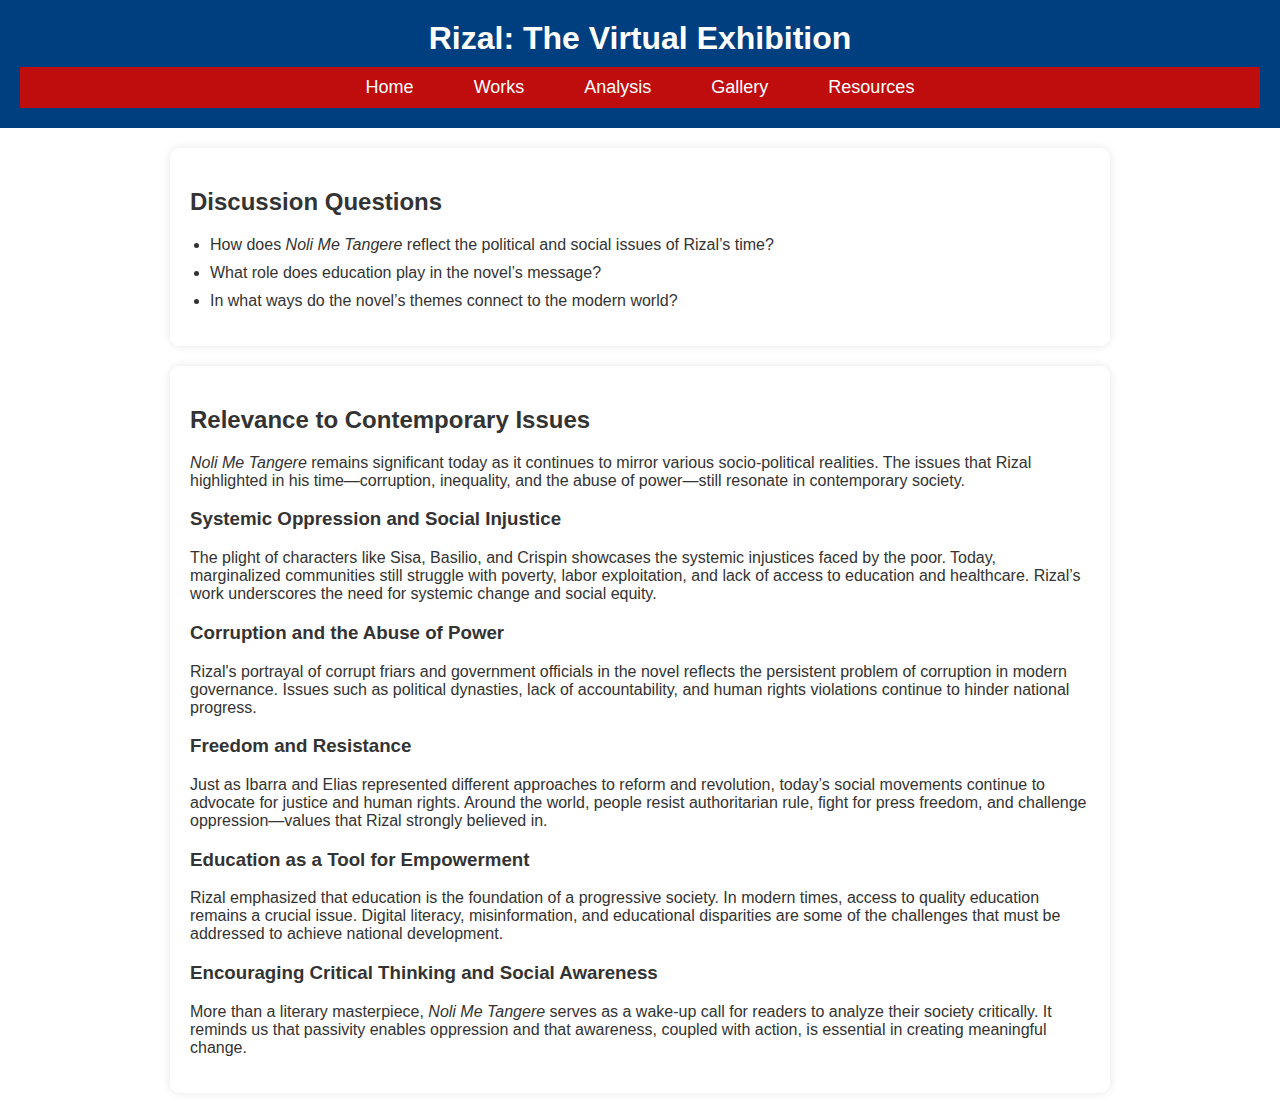
<file: analysis.html>
<!DOCTYPE html>
<html lang="en">
<head>
    <meta charset="UTF-8">
    <meta name="viewport" content="width=device-width, initial-scale=1.0">
    <title>Rizal: The Virtual Exhibition - Analysis</title>
    <link rel="stylesheet" href="style.css">
</head>
<body>
    <header>
        <h1>Rizal: The Virtual Exhibition</h1>
        <nav>
            <ul>
                <li><a href="index.html">Home</a></li>
                <li><a href="works.html">Works</a></li>
                <li><a href="analysis.html" class="active">Analysis</a></li>
                <li><a href="gallery.html">Gallery</a></li>
                <li><a href="resources.html">Resources</a></li>
            </ul>
        </nav>
    </header>

    <main>
        <section>
            <h2>Discussion Questions</h2>
            <ul>
                <li>How does <em>Noli Me Tangere</em> reflect the political and social issues of Rizal’s time?</li>
                <li>What role does education play in the novel’s message?</li>
                <li>In what ways do the novel’s themes connect to the modern world?</li>
            </ul>
        </section>

        <section>
            <h2>Relevance to Contemporary Issues</h2>
            <p><em>Noli Me Tangere</em> remains significant today as it continues to mirror various socio-political realities. The issues that Rizal highlighted in his time—corruption, inequality, and the abuse of power—still resonate in contemporary society.</p>

            <h3>Systemic Oppression and Social Injustice</h3>
            <p>The plight of characters like Sisa, Basilio, and Crispin showcases the systemic injustices faced by the poor. Today, marginalized communities still struggle with poverty, labor exploitation, and lack of access to education and healthcare. Rizal’s work underscores the need for systemic change and social equity.</p>

            <h3>Corruption and the Abuse of Power</h3>
            <p>Rizal's portrayal of corrupt friars and government officials in the novel reflects the persistent problem of corruption in modern governance. Issues such as political dynasties, lack of accountability, and human rights violations continue to hinder national progress.</p>

            <h3>Freedom and Resistance</h3>
            <p>Just as Ibarra and Elias represented different approaches to reform and revolution, today’s social movements continue to advocate for justice and human rights. Around the world, people resist authoritarian rule, fight for press freedom, and challenge oppression—values that Rizal strongly believed in.</p>

            <h3>Education as a Tool for Empowerment</h3>
            <p>Rizal emphasized that education is the foundation of a progressive society. In modern times, access to quality education remains a crucial issue. Digital literacy, misinformation, and educational disparities are some of the challenges that must be addressed to achieve national development.</p>

            <h3>Encouraging Critical Thinking and Social Awareness</h3>
            <p>More than a literary masterpiece, <em>Noli Me Tangere</em> serves as a wake-up call for readers to analyze their society critically. It reminds us that passivity enables oppression and that awareness, coupled with action, is essential in creating meaningful change.</p>
        </section>
    </main>
    <script src="resources.js"></script>
</body>
</html>
</file>
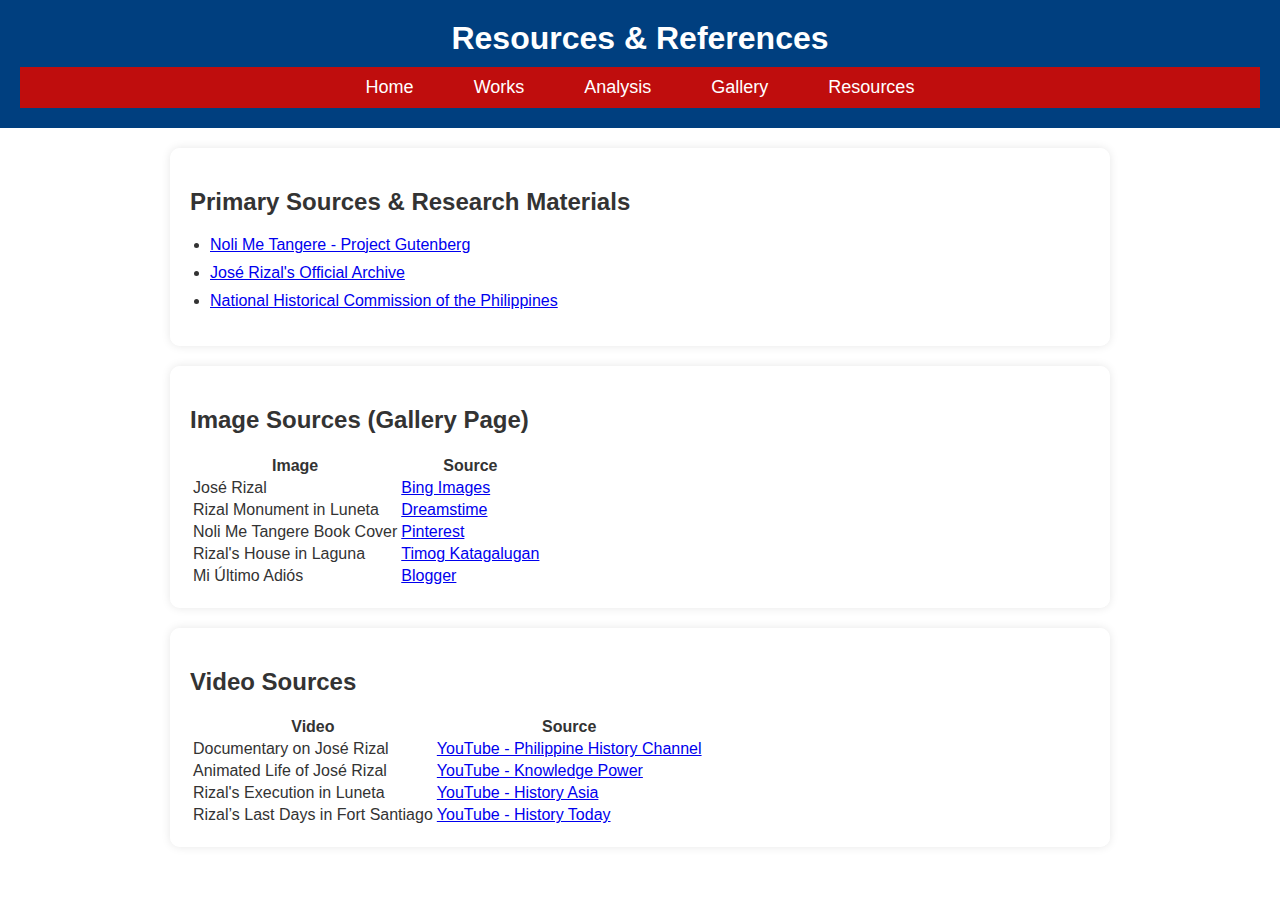
<file: resources.html>
<!DOCTYPE html>
<html lang="en">
<head>
    <meta charset="UTF-8">
    <meta name="viewport" content="width=device-width, initial-scale=1.0">
    <title>Resources - Rizal: The Virtual Exhibition</title>
    <link rel="stylesheet" href="style.css">
</head>
<body>
    <header>
        <h1>Resources & References</h1>
        <nav>
            <ul>
                <li><a href="index.html">Home</a></li>
                <li><a href="works.html">Works</a></li>
                <li><a href="analysis.html">Analysis</a></li>
                <li><a href="gallery.html">Gallery</a></li>
                <li><a href="resources.html" class="active">Resources</a></li>
            </ul>
        </nav>
    </header>

    <main>
        <section>
            <h2>Primary Sources & Research Materials</h2>
            <ul>
                <li><a href="https://www.gutenberg.org/ebooks/20228" target="_blank">Noli Me Tangere - Project Gutenberg</a></li>
                <li><a href="https://www.joserizal.ph" target="_blank">José Rizal's Official Archive</a></li>
                <li><a href="https://nhcp.gov.ph" target="_blank">National Historical Commission of the Philippines</a></li>
            </ul>
        </section>

        <section>
            <h2>Image Sources (Gallery Page)</h2>
            <table>
                <tr>
                    <th>Image</th>
                    <th>Source</th>
                </tr>
                <tr>
                    <td>José Rizal</td>
                    <td><a href="https://tse4.mm.bing.net/th?id=OIP.lixgYrvYeA2QOnMqN69wRwHaGL&w=395&h=395&c=7" target="_blank">Bing Images</a></td>
                </tr>
                <tr>
                    <td>Rizal Monument in Luneta</td>
                    <td><a href="https://thumbs.dreamstime.com/b/rizal-monument-manila-luzon-philippines-luneta-park-62789263.jpg" target="_blank">Dreamstime</a></td>
                </tr>
                <tr>
                    <td>Noli Me Tangere Book Cover</td>
                    <td><a href="https://i.pinimg.com/originals/e3/62/f7/e362f7660428c3bb550674393fe3d63b.jpg" target="_blank">Pinterest</a></td>
                </tr>
                <tr>
                    <td>Rizal's House in Laguna</td>
                    <td><a href="https://timogkatagalugan.com/wp-content/uploads/2023/03/photo_2023-03-24_12-32-42.jpg" target="_blank">Timog Katagalugan</a></td>
                </tr>
                <tr>
                    <td>Mi Último Adiós</td>
                    <td><a href="https://blogger.googleusercontent.com/img/b/R29vZ2xl/AVvXsEh0tZW3CChInJ1BNlhz_GuHkJXDR2y-3FYkhOCRz5270w0JPFB_cFYk4zQr4nGxgp4upHHWBnI3-uf7oVHS86Vwati49XOAobTW54Es3rzwuxDrI0LrcspBR4F5s1LaaUyHBUtJlw/s1600/IMG_3176.JPG" target="_blank">Blogger</a></td>
                </tr>
            </table>
        </section>

        <section>
            <h2>Video Sources</h2>
            <table>
                <tr>
                    <th>Video</th>
                    <th>Source</th>
                </tr>
                <tr>
                    <td>Documentary on José Rizal</td>
                    <td><a href="https://www.youtube.com/watch?v=ftJY5X-IE2I" target="_blank">YouTube - Philippine History Channel</a></td>
                </tr>
                <tr>
                    <td>Animated Life of José Rizal</td>
                    <td><a href="https://www.youtube.com/watch?v=Vbr3SLmS1W0" target="_blank">YouTube - Knowledge Power</a></td>
                </tr>
                <tr>
                    <td>Rizal's Execution in Luneta</td>
                    <td><a href="https://www.youtube.com/watch?v=mGvLF9DqPvU" target="_blank">YouTube - History Asia</a></td>
                </tr>
                <tr>
                    <td>Rizal’s Last Days in Fort Santiago</td>
                    <td><a href="https://www.youtube.com/watch?v=5nFw3FYVruI" target="_blank">YouTube - History Today</a></td>
                </tr>
            </table>
        </section>
    </main>

    <script src="resources.js"></script>
</body>
</html>
</file>
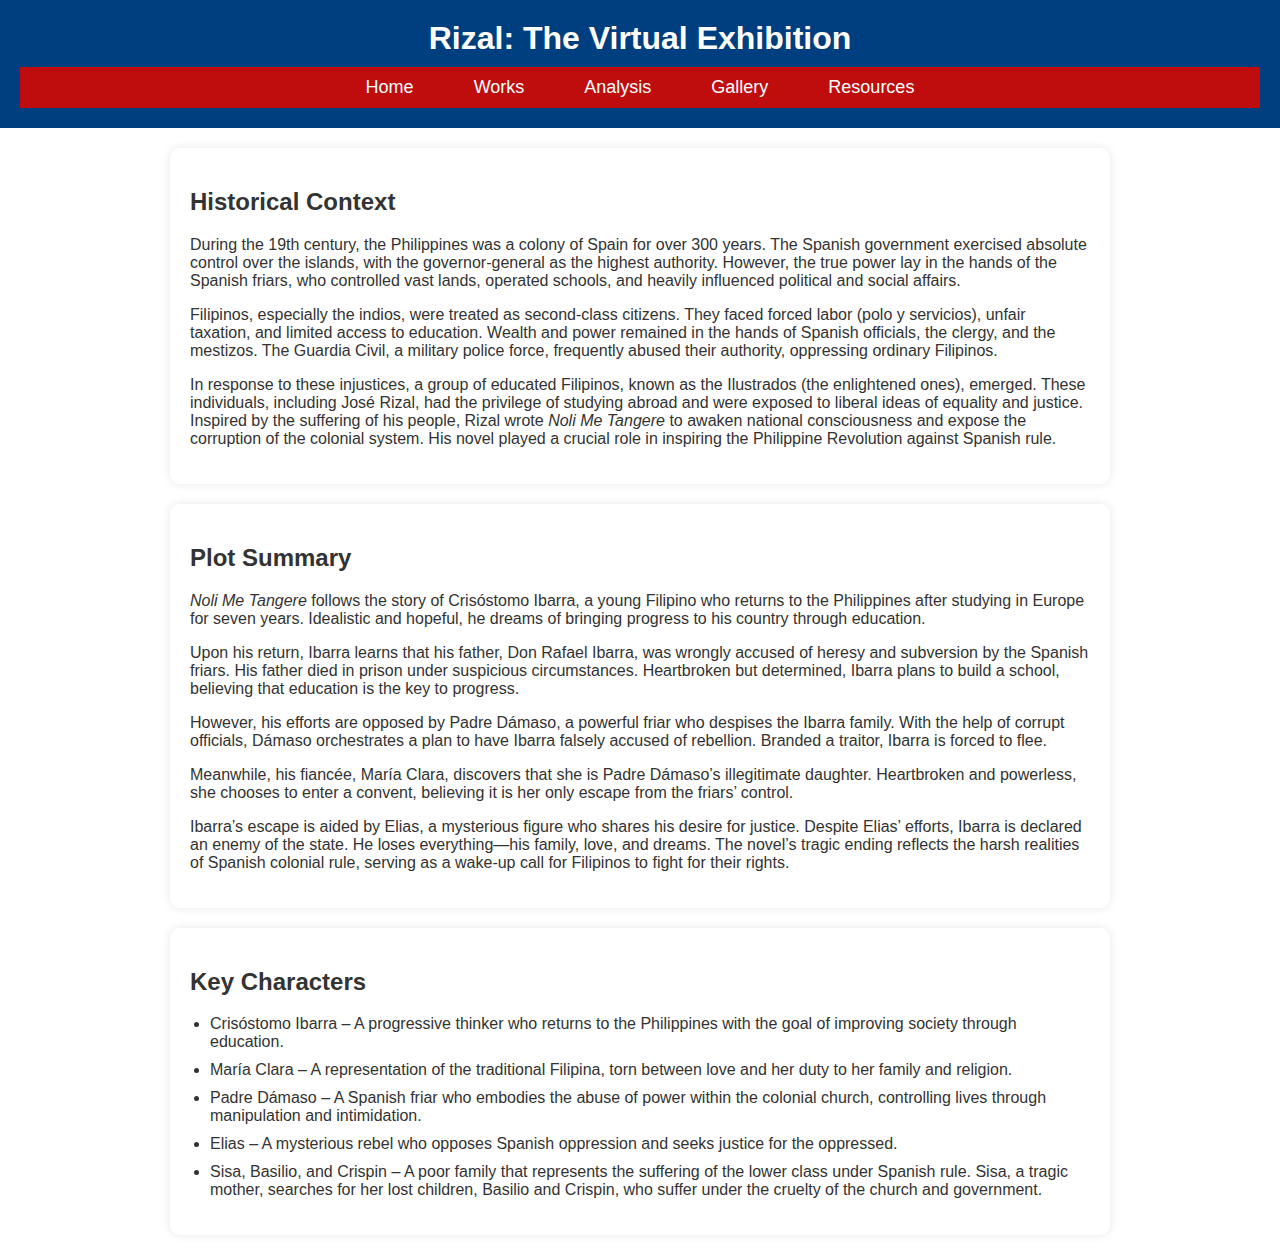
<file: works.html>
<!DOCTYPE html>
<html lang="en">
<head>
    <meta charset="UTF-8">
    <meta name="viewport" content="width=device-width, initial-scale=1.0">
    <title>Rizal: The Virtual Exhibition - Works</title>
    <link rel="stylesheet" href="style.css">
</head>
<body>
    <header>
        <h1>Rizal: The Virtual Exhibition</h1>
        <nav>
            <ul>
                <li><a href="index.html">Home</a></li>
                <li><a href="works.html" class="active">Works</a></li>
                <li><a href="analysis.html">Analysis</a></li>
                <li><a href="gallery.html">Gallery</a></li>
                <li><a href="resources.html">Resources</a></li>
            </ul>
        </nav>
    </header>

    <main>
        <section>
            <h2>Historical Context</h2>
            <p>During the 19th century, the Philippines was a colony of Spain for over 300 years. The Spanish government exercised absolute control over the islands, with the governor-general as the highest authority. However, the true power lay in the hands of the Spanish friars, who controlled vast lands, operated schools, and heavily influenced political and social affairs.</p>

            <p>Filipinos, especially the indios, were treated as second-class citizens. They faced forced labor (polo y servicios), unfair taxation, and limited access to education. Wealth and power remained in the hands of Spanish officials, the clergy, and the mestizos. The Guardia Civil, a military police force, frequently abused their authority, oppressing ordinary Filipinos.</p>

            <p>In response to these injustices, a group of educated Filipinos, known as the Ilustrados (the enlightened ones), emerged. These individuals, including José Rizal, had the privilege of studying abroad and were exposed to liberal ideas of equality and justice. Inspired by the suffering of his people, Rizal wrote <em>Noli Me Tangere</em> to awaken national consciousness and expose the corruption of the colonial system. His novel played a crucial role in inspiring the Philippine Revolution against Spanish rule.</p>
        </section>

        <section>
            <h2>Plot Summary</h2>
            <p><em>Noli Me Tangere</em> follows the story of Crisóstomo Ibarra, a young Filipino who returns to the Philippines after studying in Europe for seven years. Idealistic and hopeful, he dreams of bringing progress to his country through education.</p>

            <p>Upon his return, Ibarra learns that his father, Don Rafael Ibarra, was wrongly accused of heresy and subversion by the Spanish friars. His father died in prison under suspicious circumstances. Heartbroken but determined, Ibarra plans to build a school, believing that education is the key to progress.</p>

            <p>However, his efforts are opposed by Padre Dámaso, a powerful friar who despises the Ibarra family. With the help of corrupt officials, Dámaso orchestrates a plan to have Ibarra falsely accused of rebellion. Branded a traitor, Ibarra is forced to flee.</p>

            <p>Meanwhile, his fiancée, María Clara, discovers that she is Padre Dámaso’s illegitimate daughter. Heartbroken and powerless, she chooses to enter a convent, believing it is her only escape from the friars’ control.</p>

            <p>Ibarra’s escape is aided by Elias, a mysterious figure who shares his desire for justice. Despite Elias’ efforts, Ibarra is declared an enemy of the state. He loses everything—his family, love, and dreams. The novel’s tragic ending reflects the harsh realities of Spanish colonial rule, serving as a wake-up call for Filipinos to fight for their rights.</p>
        </section>

        <section>
            <h2>Key Characters</h2>
            <ul>
                <li>Crisóstomo Ibarra – A progressive thinker who returns to the Philippines with the goal of improving society through education.</li>
                <li>María Clara – A representation of the traditional Filipina, torn between love and her duty to her family and religion.</li>
                <li>Padre Dámaso – A Spanish friar who embodies the abuse of power within the colonial church, controlling lives through manipulation and intimidation.</li>
                <li>Elias – A mysterious rebel who opposes Spanish oppression and seeks justice for the oppressed.</li>
                <li>Sisa, Basilio, and Crispin – A poor family that represents the suffering of the lower class under Spanish rule. Sisa, a tragic mother, searches for her lost children, Basilio and Crispin, who suffer under the cruelty of the church and government.</li>
            </ul>
        </section>
    </main>
    <script src="resources.js"></script>

</body>
</html>
</file>
<file: style.css>
/* General Styles */
body {
    font-family: Arial, sans-serif;
    margin: 0;
    padding: 0;
    background: url('https://www.tripsavvy.com/thmb/qoAzCJU621dFOdIF2YRYnBjJ_50=/750x0/filters:no_upscale():max_bytes(150000):strip_icc():format(webp)/entrance-to-the-old-fort-santiago-intramuros-manila-luzon-philippines-southeast-asia-asia-515035601-591ae8a85f9b58f4c0be8a6e-092b16c0bac0438e983cfd0a8944107e.jpg') no-repeat center center fixed;
    background-size: cover;
    color: #333;
}

/* Header */
header {
    background-color: #003f7f; /* Dark blue (Filipino flag) */
    color: white;
    padding: 20px;
    text-align: center;
}

h1 {
    margin: 0;
}

/* Navigation */
nav ul {
    list-style: none;
    padding: 0;
    margin: 10px 0 0;
    display: flex;
    justify-content: center;
    background-color: #bf0d0d; /* Red */
}

nav ul li {
    margin: 0;
    padding: 10px;
}

nav ul li a {
    color: white;
    text-decoration: none;
    font-size: 18px;
    padding: 10px 20px;
}

nav ul li a:hover {
    background-color: #ffcc00; /* Yellow */
    color: #333;
    border-radius: 5px;
}

/* Sections */
section {
    max-width: 900px;
    margin: 20px auto;
    padding: 20px;
    background: rgba(255, 255, 255, 0.9); /* Slightly transparent white */
    box-shadow: 0 0 10px rgba(0, 0, 0, 0.1);
    border-radius: 10px;
}

/* List Styles */
ul {
    padding-left: 20px;
}

ul li {
    margin: 10px 0;
}

/* Footer */
footer {
    text-align: center;
    padding: 15px;
    background-color: #003f7f;
    color: white;
    font-weight: bold;
    margin-top: 20px;
}

/* Rizal Image Styling */
.rizal-img {
    display: block;
    max-width: 300px;
    width: 100%;
    height: auto;
    margin: 20px auto;
    border-radius: 10px;
    box-shadow: 0 4px 8px rgba(0, 0, 0, 0.2);
}

/* Center Image Containers */
.image-container {
    text-align: center;
}

/* Gallery Grid Layout */
.gallery-container {
    display: grid;
    grid-template-columns: repeat(2, 1fr);
    gap: 20px;
    padding: 20px;
    max-width: 1300px;
    margin: 0 auto;
}

/* Gallery Items */
.gallery-container figure {
    text-align: center;
    display: flex;
    flex-direction: column;
    align-items: center;
}

/* Image and Video Styling */
.gallery-container img,
.gallery-container iframe {
    width: 280px; /* Slightly larger */
    height: 400px;
    object-fit: cover;
    border-radius: 10px;
    box-shadow: 2px 2px 10px rgba(0, 0, 0, 0.2);
    border: 3px solid #ffcc00; /* Yellow border */
}

/* Caption Styling */
figcaption {
    font-size: 16px;
    color: #000000;
    margin-top: 10px;
    font-style: italic;
    text-align: center;
}

/* Responsive Design Adjustments */
@media (max-width: 1200px) {
    .gallery-container {
        grid-template-columns: repeat(3, 1fr);
    }
}

@media (max-width: 900px) {
    .gallery-container {
        grid-template-columns: repeat(2, 1fr);
    }
}

@media (max-width: 600px) {
    .gallery-container {
        grid-template-columns: 1fr;
    }
}
</file>
